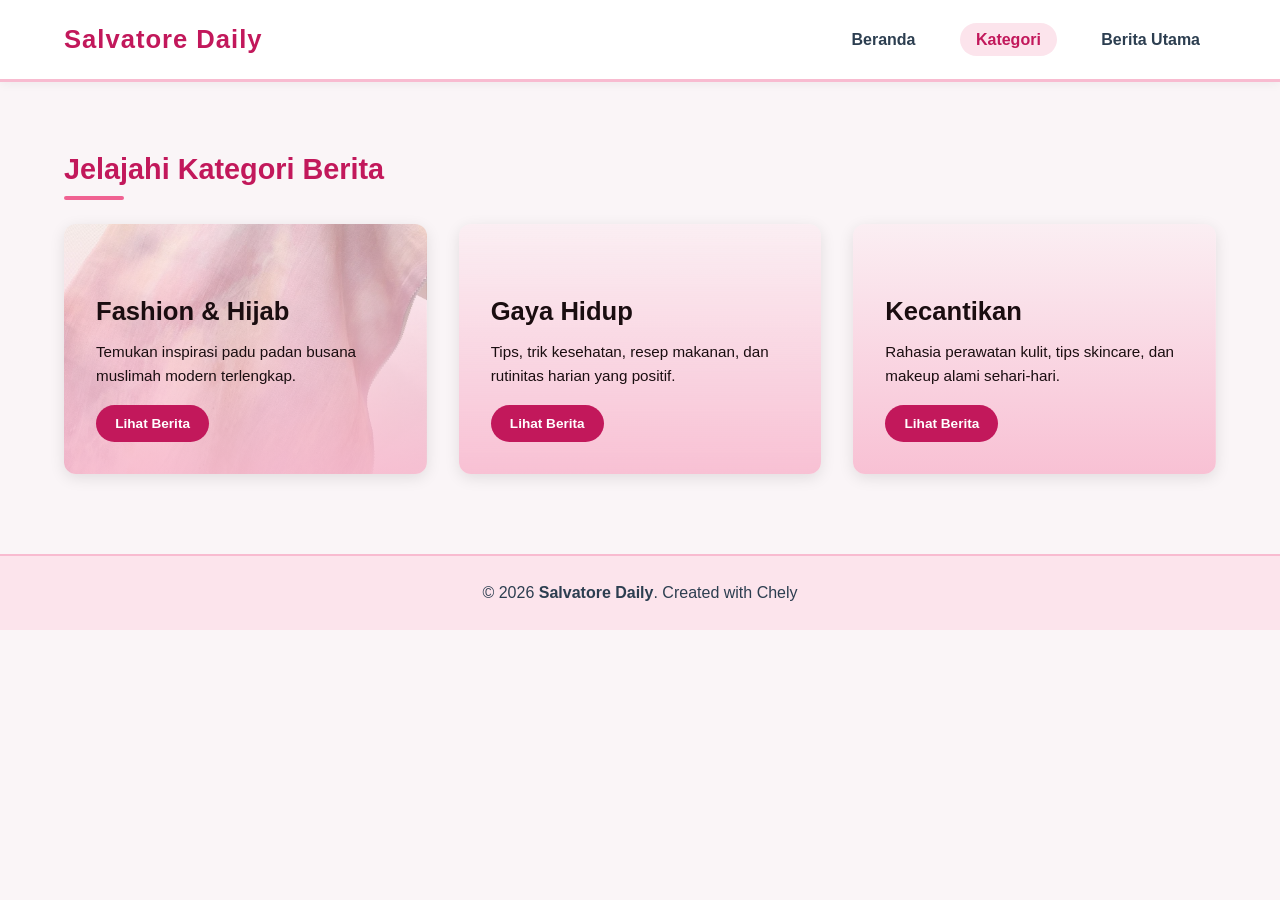
<file: kategori.html>
<!DOCTYPE html>
<html lang="id">
<head>
    <meta charset="UTF-8">
    <meta name="viewport" content="width=device-width, initial-scale=1.0">
    <title>Kategori Berita - Salvatore Daily</title>
    <link rel="stylesheet" href="css/style.css">
</head>
<body>

    <header>
        <div class="logo">Salvatore Daily</div>
        <nav>
            <a href="index.html">Beranda</a>
            <a href="kategori.html" class="active">Kategori</a>
            <a href="detail-hijab.html">Berita Utama</a>
        </nav>
    </header>

    <main class="container">
        <h2 class="section-title" style="margin-top: 2rem;">Jelajahi Kategori Berita</h2>
        
        <div class="category-grid">
            <div class="category-card" style="background-image: linear-gradient(rgba(252, 228, 236, 0.4), rgba(248, 187, 208, 0.9)), url('images/fotohijab.png');">
                <h3>Fashion & Hijab</h3>
                <p>Temukan inspirasi padu padan busana muslimah modern terlengkap.</p>
                <a href="index.html" class="btn-cat">Lihat Berita</a>
            </div>
            <div class="category-card" style="background-image: linear-gradient(rgba(252, 228, 236, 0.4), rgba(248, 187, 208, 0.9)), url('https://images.unsplash.com/photo-1490645935967-10de6ba17061?q=80&w=500');">
                <h3>Gaya Hidup</h3>
                <p>Tips, trik kesehatan, resep makanan, dan rutinitas harian yang positif.</p>
                <a href="index.html" class="btn-cat">Lihat Berita</a>
            </div>
            <div class="category-card" style="background-image: linear-gradient(rgba(252, 228, 236, 0.4), rgba(248, 187, 208, 0.9)), url('https://images.unsplash.com/photo-1556228720-195a672e8a03?q=80&w=500');">
                <h3>Kecantikan</h3>
                <p>Rahasia perawatan kulit, tips skincare, dan makeup alami sehari-hari.</p>
                <a href="index.html" class="btn-cat">Lihat Berita</a>
            </div>
        </div>
    </main>

    <footer>
        <p>&copy; 2026 <strong>Salvatore Daily</strong>. Created with Chely</p>
    </footer>

</body>
</html>
</file>
<file: css/style.css>
/* --- Root Variables & Reset --- */
:root {
    --pink-light: #FCE4EC;
    --pink-medium: #F8BBD0;
    --pink-dark: #F06292;
    --pink-deep: #C2185B;
    --text-dark: #2C3E50;
    --text-muted: #5D6D7E;
    --white: #FFFFFF;
    --transition: all 0.3s ease;
}

* {
    margin: 0;
    padding: 0;
    box-sizing: border-box;
}

body {
    font-family: 'Segoe UI', Tahoma, Geneva, Verdana, sans-serif;
    color: var(--text-dark);
    background-color: #FAF5F7;
    line-height: 1.6;
}

/* --- Header & Nav --- */
header {
    background-color: var(--white);
    padding: 1.2rem 5%;
    display: flex;
    justify-content: space-between;
    align-items: center;
    border-bottom: 3px solid var(--pink-medium);
    position: sticky;
    top: 0;
    z-index: 1000;
    box-shadow: 0 2px 10px rgba(0,0,0,0.05);
}

.logo {
    font-size: 1.6rem;
    font-weight: 800;
    color: var(--pink-deep);
    letter-spacing: 1px;
}

nav a {
    text-decoration: none;
    color: var(--text-dark);
    font-weight: 600;
    margin-left: 1.5rem;
    padding: 0.5rem 1rem;
    border-radius: 20px;
    transition: var(--transition);
}

nav a:hover, nav a.active {
    background-color: var(--pink-light);
    color: var(--pink-deep);
}

/* --- Layout Container --- */
.container {
    width: 90%;
    max-width: 1200px;
    margin: 0 auto;
    padding: 2rem 0;
}

.section-title {
    font-size: 1.8rem;
    color: var(--pink-deep);
    margin-bottom: 1.5rem;
    position: relative;
    padding-bottom: 0.5rem;
}

.section-title::after {
    content: '';
    position: absolute;
    bottom: 0;
    left: 0;
    width: 60px;
    height: 4px;
    background-color: var(--pink-dark);
    border-radius: 2px;
}

hr.divider {
    border: none;
    height: 2px;
    background-color: var(--pink-medium);
    margin: 3rem 0;
}

/* --- News Slider Navigation (Panah & Dots) --- */
.slider-container {
    margin-bottom: 1.5rem;
}

.slider-wrapper {
    position: relative;
    display: flex;
    align-items: center;
}

.news-slider {
    display: flex;
    gap: 1.5rem;
    overflow-x: auto;
    scroll-snap-type: x mandatory;
    scroll-behavior: smooth;
    padding: 1rem 0;
    scrollbar-width: none; /* Sembunyikan scrollbar di Firefox */
    width: 100%;
}

.news-slider::-webkit-scrollbar {
    display: none; /* Sembunyikan scrollbar di Chrome/Safari */
}

.slide-card {
    flex: 0 0 100%;
    scroll-snap-align: start;
    background-color: var(--white);
    border-radius: 12px;
    overflow: hidden;
    box-shadow: 0 4px 15px rgba(0,0,0,0.05);
    display: grid;
    grid-template-columns: 1.2fr 1fr;
}

@media (max-width: 768px) {
    .slide-card {
        grid-template-columns: 1fr;
    }
}

.slide-card img {
    width: 100%;
    height: 100%;
    object-fit: cover;
    min-height: 300px;
    max-height: 400px;
}

.slide-info {
    padding: 2.5rem;
    display: flex;
    flex-direction: column;
    justify-content: center;
}

.slide-info h3 {
    font-size: 1.8rem;
    margin: 1rem 0;
    color: var(--text-dark);
}

.badge {
    background-color: var(--pink-light);
    color: var(--pink-deep);
    padding: 0.3rem 0.8rem;
    border-radius: 20px;
    font-size: 0.8rem;
    font-weight: bold;
    align-self: flex-start;
}

.btn-read {
    margin-top: 1.5rem;
    padding: 0.8rem 1.5rem;
    background-color: var(--pink-deep);
    color: var(--white);
    text-decoration: none;
    font-weight: bold;
    border-radius: 8px;
    align-self: flex-start;
    transition: var(--transition);
}

.btn-read:hover {
    background-color: var(--pink-dark);
    transform: translateY(-2px);
}

/* Style Tombol Panah Kiri Kanan */
.slider-btn {
    position: absolute;
    top: 50%;
    transform: translateY(-50%);
    background-color: rgba(248, 187, 208, 0.9);
    color: var(--pink-deep);
    border: none;
    font-size: 1.8rem;
    width: 45px;
    height: 45px;
    cursor: pointer;
    border-radius: 50%;
    z-index: 10;
    transition: var(--transition);
    display: flex;
    align-items: center;
    justify-content: center;
    box-shadow: 0 4px 10px rgba(0,0,0,0.1);
}

.slider-btn:hover {
    background-color: var(--pink-deep);
    color: var(--white);
}

.prev-btn { left: -22px; }
.next-btn { right: -22px; }

@media (max-width: 900px) {
    .slider-btn {
        display: none; /* Sembunyikan panah di HP agar tidak mengganggu layout */
    }
}

/* Style Titik-titik Navigasi (Dots) */
.slider-dots {
    text-align: center;
    margin-top: 1.2rem;
}

.dot {
    height: 10px;
    width: 10px;
    margin: 0 6px;
    background-color: var(--pink-medium);
    border-radius: 50%;
    display: inline-block;
    cursor: pointer;
    transition: var(--transition);
}

.dot.active, .dot:hover {
    background-color: var(--pink-deep);
    transform: scale(1.3);
}

/* --- News Grid --- */
.news-grid {
    display: grid;
    grid-template-columns: repeat(auto-fit, minmax(260px, 1fr));
    gap: 2rem;
}

.news-card {
    background-color: var(--white);
    border-radius: 12px;
    overflow: hidden;
    box-shadow: 0 4px 15px rgba(0,0,0,0.05);
    transition: var(--transition);
}

.news-card:hover {
    transform: translateY(-5px);
    box-shadow: 0 8px 25px rgba(240, 98, 146, 0.2);
}

.news-card img {
    width: 100%;
    height: 200px;
    object-fit: cover;
}

.card-body {
    padding: 1.5rem;
}

.card-badge {
    color: var(--pink-deep);
    font-weight: bold;
    font-size: 0.8rem;
    text-transform: uppercase;
}

.card-body h4 {
    margin: 0.5rem 0;
    font-size: 1.1rem;
    color: var(--text-dark);
}

.card-body p {
    color: var(--text-muted);
    font-size: 0.9rem;
    margin-bottom: 1rem;
}

.card-link {
    text-decoration: none;
    color: var(--pink-deep);
    font-weight: bold;
    font-size: 0.9rem;
}

/* --- Category Page Grid --- */
.category-grid {
    display: grid;
    grid-template-columns: repeat(auto-fit, minmax(300px, 1fr));
    gap: 2rem;
    margin-top: 1rem;
}

.category-card {
    background-size: cover;
    background-position: center;
    height: 250px;
    border-radius: 12px;
    padding: 2rem;
    display: flex;
    flex-direction: column;
    justify-content: flex-end;
    color: #1A0D10;
    box-shadow: 0 4px 15px rgba(0,0,0,0.1);
}

.category-card h3 {
    font-size: 1.6rem;
    margin-bottom: 0.5rem;
    font-weight: 800;
}

.category-card p {
    font-size: 0.95rem;
    margin-bottom: 1rem;
    font-weight: 500;
}

.btn-cat {
    padding: 0.5rem 1.2rem;
    background-color: var(--pink-deep);
    color: var(--white);
    text-decoration: none;
    border-radius: 20px;
    font-size: 0.85rem;
    font-weight: bold;
    align-self: flex-start;
    transition: var(--transition);
}

.btn-cat:hover {
    background-color: var(--text-dark);
}

/* --- Detail Layout (Grid Samping) --- */
.detail-layout {
    display: grid;
    grid-template-columns: 2.5fr 1fr;
    gap: 3rem;
}

@media (max-width: 900px) {
    .detail-layout {
        grid-template-columns: 1fr;
    }
}

.main-article h1 {
    font-size: 2.2rem;
    margin: 0.8rem 0;
    line-height: 1.3;
}

.meta-author {
    color: var(--text-muted);
    font-size: 0.9rem;
    margin-bottom: 1.5rem;
}

.featured-image {
    width: 100%;
    border-radius: 12px;
    margin-bottom: 1.5rem;
}

.main-article p {
    font-size: 1.1rem;
    margin-bottom: 1.2rem;
    color: #34495E;
}

blockquote {
    border-left: 5px solid var(--pink-dark);
    padding-left: 1.5rem;
    font-style: italic;
    font-size: 1.2rem;
    color: var(--pink-deep);
    margin: 2rem 0;
    background-color: var(--pink-light);
    padding: 1rem 1.5rem;
    border-radius: 0 10px 10px 0;
}

/* --- Sidebar --- */
.sidebar {
    background-color: var(--white);
    padding: 1.5rem;
    border-radius: 12px;
    border: 1px solid var(--pink-medium);
    align-self: start;
}

.sidebar h3 {
    color: var(--pink-deep);
    margin-bottom: 1.2rem;
    border-bottom: 2px solid var(--pink-light);
    padding-bottom: 0.5rem;
}

.sidebar-item {
    display: flex;
    gap: 1rem;
    margin-bottom: 1.2rem;
}

.sidebar-item img {
    width: 65px;
    height: 65px;
    object-fit: cover;
    border-radius: 8px;
}

.sidebar-item h5 a {
    text-decoration: none;
    color: var(--text-dark);
    font-size: 0.95rem;
    transition: var(--transition);
}

.sidebar-item h5 a:hover {
    color: var(--pink-dark);
}

.sidebar-item span {
    font-size: 0.75rem;
    color: var(--pink-deep);
    font-weight: bold;
}

/* --- Footer --- */
footer {
    background-color: var(--pink-light);
    text-align: center;
    padding: 1.5rem;
    color: var(--text-dark);
    border-top: 2px solid var(--pink-medium);
    margin-top: 3rem;
}
</file>
